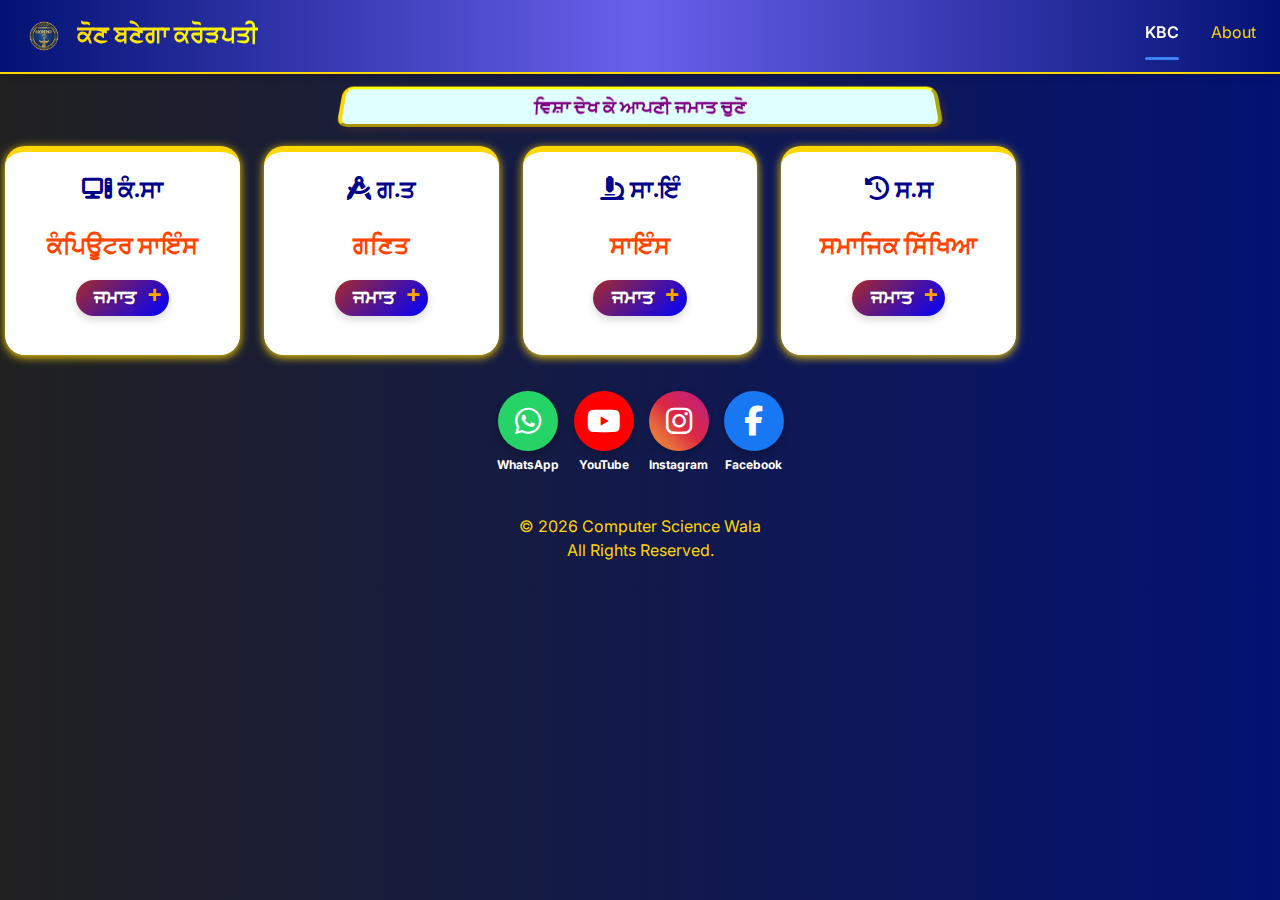
<file: index.html>
<!DOCTYPE html>
<html lang="en" class="scroll-smooth">
<head>
        <!-- Manifest -->
<link rel="manifest" href="manifest.json">

    <!-- Theme color -->
<meta name="theme-color" content="#ffffff">

<!-- iOS support -->
<link rel="apple-touch-icon" href="icons/192.png">
<meta name="apple-mobile-web-app-capable" content="yes">
<meta name="apple-mobile-web-app-status-bar-style" content="black-translucent">

    
    <meta charset="UTF-8">
    <meta name="viewport" content="width=device-width, initial-scale=1.0">
    <title>KBC</title>
    
    <link rel="preconnect" href="https://fonts.googleapis.com">
    <link rel="preconnect" href="https://fonts.gstatic.com" crossorigin>
    <link href="https://fonts.googleapis.com/css2?family=Inter:wght@400;500;600;700&display=swap" rel="stylesheet">
    <link rel="stylesheet" href="https://cdnjs.cloudflare.com/ajax/libs/font-awesome/6.4.0/css/all.min.css">
    <link rel="stylesheet" href="https://fonts.googleapis.com/icon?family=Material+Icons">
    
    <link rel="stylesheet" href="style.css">
</head>
    <style>
        .social-icons {
            display: flex;
            justify-content: center;
            gap: 15px;
            margin: 20px 0;
            flex-wrap: wrap;
        }
        
        .social-icon {
            width: 60px;
            height: 60px;
            border-radius: 50%;
            display: flex;
            align-items: center;
            justify-content: center;
            transition: transform 0.3s ease, box-shadow 0.3s ease;
            box-shadow: 0 4px 8px rgba(0, 0, 0, 0.2);
        }
        
        .social-icon:hover {
            transform: translateY(-5px);
            box-shadow: 0 6px 12px rgba(0, 0, 0, 0.3);
        }
        
        .whatsapp-icon {
            background-color: #25D366;
        }
        
        .youtube-icon {
            background-color: #FF0000;
        }
        
        .instagram-icon {
            background: linear-gradient(45deg, #f09433 0%,#e6683c 25%,#dc2743 50%,#cc2366 75%,#bc1888 100%);
        }
        
        .facebook-icon {
            background-color: #1877F2;
        }
        
        .social-icon i {
            color: white;
            font-size: 30px;
        }
        
        .social-icon-text {
            color: white;
            font-size: 12px;
            font-weight: bold;
            margin-top: 5px;
        }
        
        .icon-container {
            display: flex;
            flex-direction: column;
            align-items: center;
        }
        
        @keyframes pulse {
            0% { transform: scale(1); }
            50% { transform: scale(1.05); }
            100% { transform: scale(1); }
        }
        
        .pulse-animation {
            animation: pulse 2s infinite;
        }
        
        @media (max-width: 480px) {
            .social-icons {
                gap: 10px;
            }
            .social-icon {
                width: 50px;
                height: 50px;
            }
            .social-icon i {
                font-size: 24px;
            }
        }
    </style>
<body style="padding:5px;items-align:center;background: linear-gradient(to right, #212121, #031273);">

    <header id="main-header" class="bg-white/80 backdrop-blur-lg shadow-md fixed top-0 left-0 right-0 z-50 transition-all duration-300" style="border-bottom:2px solid gold;">
        <div class="container mx-auto px-6 py-4">
            <div class="flex items-center justify-between">
                <a href="index.html" class="text-2xl font-bold text-gray-800 hover:text-blue-500 transition-colors">
                    <img src="logo.png" alt="Site Logo" width="40" height="40" class="inline-block mr-2 rounded-sm">
                    <span class="logo">ਕੋਣ ਬਣੇਗਾ ਕਰੋੜਪਤੀ</span>
                </a>

                <nav class="hidden md:flex items-center space-x-8">
                    <a href="index.html" class="nav-link text-gray-600 hover:text-blue-500 transition-colors pb-2" data-page="home">KBC</a>
                     <a href="about.html" class="nav-link text-gray-600 hover:text-blue-500 transition-colors pb-2" data-page="about">About</a>
                      </nav>

                <button id="mobile-menu-button" class="md:hidden p-2 rounded-md text-gray-600 hover:bg-gray-100 focus:outline-none">
                    <svg id="menu-open-icon" xmlns="http://www.w3.org/2000/svg" width="24" height="24" viewBox="0 0 24 24" fill="none" stroke="currentColor" stroke-width="2" stroke-linecap="round" stroke-linejoin="round">
                        <line x1="3" y1="12" x2="21" y2="12"></line>
                        <line x1="3" y1="6" x2="21" y2="6"></line>
                        <line x1="3" y1="18" x2="21" y2="18"></line>
                    </svg>
                    <svg id="menu-close-icon" xmlns="http://www.w3.org/2000/svg" width="24" height="24" viewBox="0 0 24 24" fill="none" stroke="currentColor" stroke-width="2" stroke-linecap="round" stroke-linejoin="round" class="hidden">
                        <line x1="18" y1="6" x2="6" y2="18"></line>
                        <line x1="6" y1="6" x2="18" y2="18"></line>
                    </svg>
                </button>
            </div>

            <div id="mobile-menu" class="hidden md:hidden mt-4">
                <nav class="flex flex-col space-y-4">
                    <a href="index.html" class="nav-link text-gray-600 hover:bg-gray-100 p-3 rounded-lg" data-page="home">KBC</a>
                 <a href="about.html" class="nav-link text-gray-600 hover:bg-gray-100 p-3 rounded-lg" data-page="about">About</a>
                     </nav>
            </div>
        </div>
    </header>

          <div id="instruction" style="margin-top:5rem;"class="mhead">
        <div class="animated-text">ਵਿਸ਼ਾ ਦੇਖ ਕੇ ਆਪਣੀ ਜਮਾਤ ਚੁਣੋ</div>
    </div>
        <div class="ws" id="q">
            <section class="worksheet-selection container">
                <div class="worksheet-grid">
                    <div class="worksheet-card">
                        <i class="fas fa-computer"> <span color="red"> ਕੰ.ਸਾ</span></i>
                        <h3><font size="5" color="orangered"><b>ਕੰਪਿਊਟਰ ਸਾਇੰਸ</b></font></h3>
                        <button class="accordion"><b>ਜਮਾਤ  <span class="accordion-icon">+</span></b></button>
                         <div class="panel">
                            <div class="class-grid">
                            <button class="class-button" onclick="displayWs('CS','6','ਛੇਵੀਂ - ਕੰਪਿਊਟਰ ਸਾਇੰਸ')"><span class="wsselect">ਛੇਵੀਂ</span></button>
                            <button class="class-button" onclick="displayWs('CS','7','ਸੱਤਵੀਂ - ਕੰਪਿਊਟਰ ਸਾਇੰਸ')"><span class="wsselect">ਸੱਤਵੀਂ</span></button>
                            <button class="class-button" onclick="displayWs('CS','8','ਅੱਠਵੀਂ - ਕੰਪਿਊਟਰ ਸਾਇੰਸ')"><span class="wsselect">ਅੱਠਵੀਂ</span></button>
                            <button class="class-button" onclick="displayWs('CS','9','ਨੌਵੀਂ - ਕੰਪਿਊਟਰ ਸਾਇੰਸ')"><span class="wsselect">ਨੌਵੀਂ</span></button>
                            <button class="class-button" onclick="displayWs('CS','10','ਦੱਸਵੀਂ - ਕੰਪਿਊਟਰ ਸਾਇੰਸ')"><span class="wsselect">ਦੱਸਵੀਂ</span></button>
                            <button class="class-button" onclick="displayWs('CS','11','ਗਿਆਰਵੀਂ - ਕੰਪਿਊਟਰ ਸਾਇੰਸ')"><span class="wsselect">ਗਿਆਰਵੀਂ</span></button>
                            <button class="class-button" onclick="displayWs('CS','12','ਬਾਰ੍ਹਵੀਂ - ਕੰਪਿਊਟਰ ਸਾਇੰਸ')"><span class="wsselect">ਬਾਰ੍ਹਵੀਂ</span></button>
                            
                            </div>
                        </div>
                    </div>  
                    
                    <div class="worksheet-card">
                        <i class="fas fa-drafting-compass"> ਗ.ਤ</i>
                        <h3><font size="5" color="orangered"><b>ਗਣਿਤ</b></font></h3>
                       <button class="accordion"><b>ਜਮਾਤ  <span class="accordion-icon">+</span></b></button>
                         <div class="panel">
                            <div class="class-grid">
                            <button class="class-button" onclick="displayWs('MA','6','ਛੇਵੀਂ - ਗਣਿਤ')"><span class="wsselect">ਛੇਵੀਂ</span></button>
                            <button class="class-button" onclick="displayWs('MA','7','ਸੱਤਵੀਂ - ਗਣਿਤ')"><span class="wsselect">ਸੱਤਵੀਂ</span></button>
                            <button class="class-button" onclick="displayWs('MA','8','ਅੱਠਵੀਂ - ਗਣਿਤ')"><span class="wsselect">ਅੱਠਵੀਂ</span></button>
                            <button class="class-button" onclick="displayWs('MA','9','ਨੌਵੀਂ - ਗਣਿਤ')"><span class="wsselect">ਨੌਵੀਂ</span></button>
                            <button class="class-button" onclick="displayWs('MA','10','ਦੱਸਵੀਂ - ਗਣਿਤ')"><span class="wsselect">ਦੱਸਵੀਂ</span></button>
                            <button class="class-button" onclick="displayWs('MA','11','ਗਿਆਰਵੀਂ - ਗਣਿਤ')"><span class="wsselect">ਗਿਆਰਵੀਂ</span></button>
                            <button class="class-button" onclick="displayWs('MA','12','ਬਾਰ੍ਹਵੀਂ - ਗਣਿਤ')"><span class="wsselect">ਬਾਰ੍ਹਵੀਂ</span></button>
                            
                            </div>
                        </div>
                    </div>  
                        <div class="worksheet-card">
                        <i class="fas fa-microscope"> ਸਾ.ਇੰ</i>
                        <h3><font size="5" color="orangered"><b>ਸਾਇੰਸ</b></font></h3>
                       <button class="accordion"><b>ਜਮਾਤ  <span class="accordion-icon">+</span></b></button>
                         <div class="panel">
                            <div class="class-grid">
                            <button class="class-button" onclick="displayWs('SC','6','ਛੇਵੀਂ - ਸਾਇੰਸ')"><span class="wsselect">ਛੇਵੀਂ</span></button>
                            <button class="class-button" onclick="displayWs('SC','7','ਸੱਤਵੀਂ - ਸਾਇੰਸ')"><span class="wsselect">ਸੱਤਵੀਂ</span></button>
                            <button class="class-button" onclick="displayWs('SC','8','ਅੱਠਵੀਂ - ਸਾਇੰਸ')"><span class="wsselect">ਅੱਠਵੀਂ</span></button>
                            <button class="class-button" onclick="displayWs('SC','9','ਨੌਵੀਂ - ਸਾਇੰਸ')"><span class="wsselect">ਨੌਵੀਂ</span></button>
                            <button class="class-button" onclick="displayWs('SC','10','ਦੱਸਵੀਂ - ਸਾਇੰਸ')"><span class="wsselect">ਦੱਸਵੀਂ</span></button>
                            
                            </div>
                        </div>
                    </div>  
                        <div class="worksheet-card">
                        <i class="fas fa-history"> ਸ.ਸ</i>
                        <h3><font size="5" color="orangered"><b>ਸਮਾਜਿਕ ਸਿੱਖਿਆ</b></font></h3>
                       <button class="accordion"><b>ਜਮਾਤ  <span class="accordion-icon">+</span></b></button>
                         <div class="panel">
                            <div class="class-grid">
                            <button class="class-button" onclick="displayWs('SST','6','ਛੇਵੀਂ - ਸਮਾਜਿਕ ਸਿੱਖਿਆ')"><span class="wsselect">ਛੇਵੀਂ</span></button>
                            <button class="class-button" onclick="displayWs('SST','7','ਸੱਤਵੀਂ - ਸਮਾਜਿਕ ਸਿੱਖਿਆ ')"><span class="wsselect">ਸੱਤਵੀਂ</span></button>
                            <button class="class-button" onclick="displayWs('SST','8','ਅੱਠਵੀਂ - ਸਮਾਜਿਕ ਸਿੱਖਿਆ')"><span class="wsselect">ਅੱਠਵੀਂ</span></button>
                            <button class="class-button" onclick="displayWs('SST','9','ਨੌਵੀਂ - ਸਮਾਜਿਕ ਸਿੱਖਿਆ')"><span class="wsselect">ਨੌਵੀਂ</span></button>
                            <button class="class-button" onclick="displayWs('SST','10','ਦੱਸਵੀਂ - ਸਮਾਜਿਕ ਸਿੱਖਿਆ')"><span class="wsselect">ਦੱਸਵੀਂ</span></button>
                            
                            </div>
                        </div>
                    </div>  
                    
                    
                    
                    
                </div>
            </section>
        </div>
    

    <footer style="color:gold">
            <div class="container mx-auto px-6">
        <div class="social-icons">
            <div class="icon-container">
                <a href="https://whatsapp.com/channel/0029VbCaWtV4dTnBdQviIx2p" target="_blank" class="social-icon whatsapp-icon pulse-animation">
                    <i class="fab fa-whatsapp"></i>
                </a>
                <span class="social-icon-text">WhatsApp</span>
            </div>
            <div class="icon-container">
                <a href="https://youtube.com/@computersciencewala-pb" target="_blank" class="social-icon youtube-icon pulse-animation">
                    <i class="fab fa-youtube"></i>
                </a>
                <span class="social-icon-text">YouTube</span>
            </div>
            <div class="icon-container">
                <a href="https://www.instagram.com/saini_vip?igsh=MTB5MXE0eDZxcmhybw==" target="_blank" class="social-icon instagram-icon pulse-animation">
                    <i class="fab fa-instagram"></i>
                </a>
                <span class="social-icon-text">Instagram</span>
            </div>
            <div class="icon-container">
                <a href="https://www.facebook.com/COMPUTERSCIENCEWALA" target="_blank" class="social-icon facebook-icon pulse-animation">
                    <i class="fab fa-facebook-f"></i>
                </a>
                <span class="social-icon-text">Facebook</span>
            </div>
        </div>
    </div>
        <div class="container mx-auto px-1 py-1 text-center">
            <p>&copy; 2026  Computer Science Wala <br> All Rights Reserved.</p>
            
        </div>
    </footer>
    
    <script>
        document.addEventListener('DOMContentLoaded', () => {
            const navLinks = document.querySelectorAll('.nav-link');
            const mobileMenuButton = document.getElementById('mobile-menu-button');
            const mobileMenu = document.getElementById('mobile-menu');
            const menuOpenIcon = document.getElementById('menu-open-icon');
            const menuCloseIcon = document.getElementById('menu-close-icon');

            // --- Logic to highlight the active link based on the current URL ---
            const currentPage = window.location.pathname.split("/").pop();

            navLinks.forEach(link => {
                // Get the file name from the link's href
                const linkPage = link.getAttribute('href').split("/").pop();

                // Check for the home page (which can be '' or 'index.html')
                if (linkPage === currentPage || (currentPage === '' && linkPage === 'index.html')) {
                    link.classList.add('active');
                }
            });

            // --- Logic to toggle the mobile menu ---
            mobileMenuButton.addEventListener('click', () => {
                mobileMenu.classList.toggle('hidden');
                menuOpenIcon.classList.toggle('hidden');
                menuCloseIcon.classList.toggle('hidden');
            });

            // Note: A click listener for the nav-links is no longer needed,
            // as the browser's default behavior of navigating to the href is what we want.
        });
    
    const acc = document.getElementsByClassName("accordion");
        for (let i = 0; i < acc.length; i++) {
            acc[i].addEventListener("click", function() {
                // First, close all other accordion panels
                for (let j = 0; j < acc.length; j++) {
                    if (acc[j] !== this) { // Skip the currently clicked accordion
                        acc[j].classList.remove("active");
                        const otherPanel = acc[j].nextElementSibling;
                        otherPanel.style.display = "none";
                    }
                }
                
                // Then toggle the clicked accordion
                this.classList.toggle("active");
                const panel = this.nextElementSibling;
                if (panel.style.display === "block") {
                    panel.style.display = "none";
                } else {
                    panel.style.display = "block";
                }
            });
        }
            
    function displayWs(sub,cls,topic) {
       const path = `DataKbc/${sub}/${cls}.js`;
      let dataScript = document.createElement("script");
  dataScript.src = path;
  dataScript.onload = function () {
    // Once Data_pwords.js is loaded, load emojiquiz.js
    let gameScript = document.createElement("script");
    gameScript.src = `Scripts/Kbc.js`;
    gameScript.onload = function () {
      // After both scripts are loaded, call your game
      const sampleData = kbc; // defined in Data_pwords.js
      startKBC(sampleData,topic); // defined in emojiquiz.js
    };
    document.body.appendChild(gameScript);
  };
  document.body.appendChild(dataScript);
   }
    
    </script>
            
 <script>
  if ("serviceWorker" in navigator) {
    navigator.serviceWorker.register("/service-worker.js")
      .then(reg => console.log("Service Worker registered:", reg))
      .catch(err => console.error("SW registration failed:", err));
  }
</script>

<script>
  let deferredPrompt;
  // Android install
  window.addEventListener('beforeinstallprompt', (e) => {
    e.preventDefault();
    deferredPrompt = e;

    const installBtn = document.createElement('button');
    installBtn.textContent = "Install App";
    installBtn.className = "install-btn";
    document.body.appendChild(installBtn);

    setTimeout(() => installBtn.remove(), 5000);

    installBtn.addEventListener('click', () => {
      installBtn.remove();
      deferredPrompt.prompt();
      deferredPrompt.userChoice.then(choice => {
        console.log('User choice:', choice.outcome);
        deferredPrompt = null;
      });
    });
  });

  // iOS install prompt
  window.addEventListener("load", () => {
    const isIos = /iphone|ipad|ipod/.test(window.navigator.userAgent.toLowerCase());
    const isInStandalone = ("standalone" in window.navigator) && window.navigator.standalone;

    if (isIos && !isInStandalone) {
      const iosBtn = document.createElement("button");
      iosBtn.textContent = "Install App";
      iosBtn.className = "install-btn";
      document.body.appendChild(iosBtn);

      setTimeout(() => iosBtn.remove(), 5000);

      iosBtn.addEventListener("click", () => {
        alert("iOS 'Open in safari Browser': Tap the Share button (square with ↑), then choose 'Add to Home Screen'.");
        iosBtn.remove();
      });
    }
  });
</script>
            
</body>
</html>
</file>
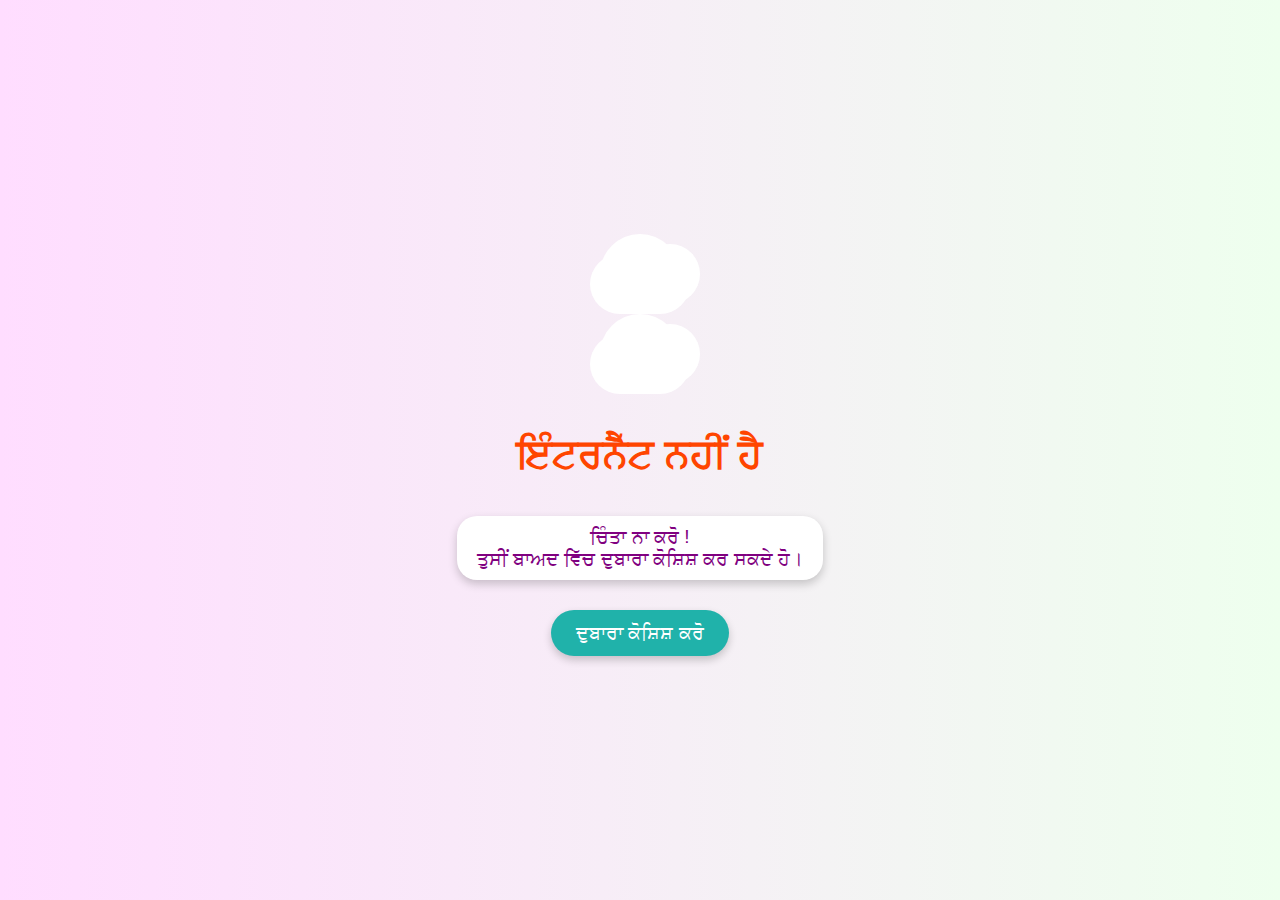
<file: offline.html>
<!DOCTYPE html>
<html lang="pa">
<head>
  <meta charset="UTF-8">
  <title>Offline</title>
  <style>
    body {
      font-family: "Comic Sans MS", "Baloo Paaji 2", cursive, sans-serif;
      text-align: center;
      margin: 0;
      padding: 0;
      background: linear-gradient(to right, #ffddff, #eeffee);
     height: 100vh;
      display: flex;
      justify-content: center;
      align-items: center;
      flex-direction: column;
    }
    h1 {
      font-size: 2.5em;
      color: orangered;
      margin-bottom: 20px;
      animation: bounce 1.5s infinite;
    }
    p {
      font-size: 1.2em;
      color: #333;
      background: #fff;
      padding: 10px 20px;
      border-radius: 20px;
      box-shadow: 0 4px 10px rgba(0,0,0,0.2);
      margin-bottom: 30px;
    }
    .cloud {
      width: 100px;
      height: 60px;
      background: #fff;
      border-radius: 50px;
      position: relative;
      display: inline-block;
      margin: 10px;
      animation: float 4s ease-in-out infinite;
    }
    .cloud:before, .cloud:after {
      content: "";
      position: absolute;
      background: #fff;
      width: 80px;
      height: 80px;
      border-radius: 50%;
      top: -20px;
      left: 10px;
    }
    .cloud:after {
      width: 60px;
      height: 60px;
      top: -10px;
      left: 50px;
    }
    @keyframes bounce {
      0%, 100% { transform: translateY(0); }
      50% { transform: translateY(-10px); }
    }
    @keyframes float {
      0%, 100% { transform: translateY(0); }
      50% { transform: translateY(-15px); }
    }
    .retry-btn {
      background: lightseagreen;
      color: white;
      font-size: 1.2em;
      border: none;
      padding: 12px 25px;
      border-radius: 25px;
      cursor: pointer;
      box-shadow: 0 4px 8px rgba(0,0,0,0.2);
      transition: background 0.3s, transform 0.2s;
    }
    .retry-btn:hover {
      background: #e91e63;
      transform: scale(1.1);
    }
  </style>
</head>
<body>
  <div class="cloud"></div>
  <div class="cloud" style="animation-delay:1s;"></div>
  
  <h1>ਇੰਟਰਨੈੱਟ ਨਹੀਂ ਹੈ</h1>
  <p style="color:purple;">ਚਿੰਤਾ ਨਾ ਕਰੋ ! <br> ਤੁਸੀਂ ਬਾਅਦ ਵਿੱਚ ਦੁਬਾਰਾ ਕੋਸ਼ਿਸ਼ ਕਰ ਸਕਦੇ ਹੋ।</p>
  
  <button class="retry-btn" onclick="location.reload()"> ਦੁਬਾਰਾ ਕੋਸ਼ਿਸ਼ ਕਰੋ</button>
</body>
</html>
</file>
<file: style.css>
/* style.css */

/* --- Generated Tailwind CSS Utilities (from your HTML) --- */
*, ::before, ::after { box-sizing: border-box; border-width: 0; border-style: solid; border-color: #e5e7eb; }
html { line-height: 1.5; -webkit-text-size-adjust: 100%; -moz-tab-size: 4; tab-size: 4; font-family: Inter, sans-serif; font-feature-settings: normal; font-variation-settings: normal; -webkit-tap-highlight-color: transparent; }
body { margin: 0; line-height: inherit; }
h3 { font-size: inherit; font-weight: inherit; }
a { color: inherit; text-decoration: inherit; }
button { font-family: inherit; font-size: 100%; font-weight: inherit; line-height: inherit; color: inherit; margin: 0; padding: 0; text-transform: none; background-color: transparent; background-image: none; cursor: pointer; }
img { display: block; vertical-align: middle; max-width: 100%; height: auto; }
svg { display: block; vertical-align: middle; }
.container { width: 100%; margin-right: auto; margin-left: auto; padding-right: 1.5rem; padding-left: 1.5rem; }
@media (min-width: 640px) { .container { max-width: 640px; } }
@media (min-width: 768px) { .container { max-width: 768px; } }
@media (min-width: 1024px) { .container { max-width: 1024px; } }
@media (min-width: 1280px) { .container { max-width: 1280px; } }
@media (min-width: 1536px) { .container { max-width: 1536px; } }
.fixed { position: fixed; }
.top-0 { top: 0px; }
.right-0 { right: 0px; }
.left-0 { left: 0px; }
.z-50 { z-index: 50; }
.mx-auto { margin-left: auto; margin-right: auto; }
.mt-4 { margin-top: 1rem; }
.mr-2 { margin-right: 0.5rem; }
.inline-block { display: inline-block; }
.flex { display: flex; }
.hidden { display: none; }
.flex-col { flex-direction: column; }
.items-center { align-items: center; }
.justify-between { justify-content: space-between; }
.space-x-8 > :not([hidden]) ~ :not([hidden]) { --tw-space-x-reverse: 0; margin-right: calc(2rem * var(--tw-space-x-reverse)); margin-left: calc(2rem * calc(1 - var(--tw-space-x-reverse))); }
.space-y-4 > :not([hidden]) ~ :not([hidden]) { --tw-space-y-reverse: 0; margin-top: calc(1rem * calc(1 - var(--tw-space-y-reverse))); margin-bottom: calc(1rem * var(--tw-space-y-reverse)); }
.rounded-sm { border-radius: 0.125rem; }
.rounded-md { border-radius: 0.375rem; }
.rounded-lg { border-radius: 0.5rem; }
.bg-white\/80 { background: linear-gradient(90deg, #031273,#6960ec , #031273); }
.p-2 { padding: 0.5rem; }
.p-3 { padding: 0.75rem; }
.px-1 { padding-left: 0.25rem; padding-right: 0.25rem; }
.py-1 { padding-top: 0.25rem; padding-bottom: 0.25rem; }
.px-6 { padding-left: 1.5rem; padding-right: 1.5rem; }
.py-4 { padding-top: 1rem; padding-bottom: 1rem; }
.py-10 { padding-top: 2.5rem; padding-bottom: 2.5rem; }
.pt-12 { padding-top: 3rem; }
.pb-2 { padding-bottom: 0.5rem; }
.text-center { text-align: center; }
.text-2xl { font-size: 1.5rem; line-height: 2rem; }
.font-bold { font-weight: 700; }
.text-gray-600 { color: gold; }
.text-gray-800 { color: #1f2937; }
.shadow-md { box-shadow: 0 4px 6px -1px rgba(0, 0, 0, 0.1), 0 2px 4px -2px rgba(0, 0, 0, 0.1); }
.backdrop-blur-lg { backdrop-filter: blur(16px); }
.transition-all { transition-property: all; transition-timing-function: cubic-bezier(0.4, 0, 0.2, 1); transition-duration: 150ms; }
.transition-colors { transition-property: color, background-color, border-color, text-decoration-color, fill, stroke; transition-timing-function: cubic-bezier(0.4, 0, 0.2, 1); transition-duration: 150ms; }
.duration-300 { transition-duration: 300ms; }
.antialiased { -webkit-font-smoothing: antialiased; -moz-osx-font-smoothing: grayscale; }
.scroll-smooth { scroll-behavior: smooth; }
.hover\:bg-gray-100:hover { background-color: #031273; }
.hover\:text-blue-500:hover { color: #3b82f6; }
.focus\:outline-none:focus { outline: 2px solid transparent; outline-offset: 2px; }
@media (min-width: 768px) {
  .md\:flex { display: flex; }
  .md\:hidden { display: none; }
}



.ws {
  
  justify-content: center;
  align-items: center;
  
}


    /* Style for the active navigation link */
        .nav-link.active {
            color: white; /* Blue-500 */
            font-weight: 600;
            position: relative;
        }
        .nav-link.active::after {
            content: '';
            position: absolute;
            bottom: -8px;
            left: 0;
            right: 0;
            height: 3px;
            background-color: #3b82f6;
            border-radius: 2px;
        }
        /* Fade-in animation for content */
        @keyframes fadeIn {
            from { opacity: 0; transform: translateY(10px); }
            to { opacity: 1; transform: translateY(0); }
        }
        .content-fade-in {
            animation: fadeIn 0.5s ease-in-out;
        }
.logo {
  
  font-size: 1.5rem;
  
  align-self: center;
  background: linear-gradient(135deg, gold,yellow , white);
  background-size: 200% auto;
  color: transparent;
  -webkit-background-clip: text;
  background-clip: text;
  animation: gradient 3s linear infinite;
}

@keyframes gradient {
  0% { background-position: 0% center; }
  100% { background-position: 200% center; }
}
    
    .worksheet-selection {
  margin-top:.1rem;
  padding: 1rem 0;
}

.worksheet-grid {
  display: grid;
  grid-template-columns: repeat(auto-fill, minmax(220px, 1fr));
  gap: 1.5rem;
}

.worksheet-card {
    background-color:white;
  border-top:6px outset gold;
  border-radius: 20px;
  padding: 1.5rem;
  box-shadow: 0 2px 10px gold;
  text-align: center;
  transition: transform 0.3s ease;
}

.worksheet-card:hover {
  transform: translateY(-5px);
}

.worksheet-card i {
  font-size: 1.5rem;
  color: darkblue;
  margin-bottom:.5rem;
}

.worksheet-card h3 {
  font-size: 1.2rem;
  margin-bottom: 0.1rem;
  
}
.panel {
  
  padding: 3px 3px;
  background-color: white;
  display: none;
  overflow: hidden;
  
}
.accordion {
  /* --- Sizing and Layout --- */
  min-width: 50%;
  margin: 15px;
  padding: 0.2em.4em; /* Slightly more padding for a softer look */
  position: relative;
  cursor: pointer;
  outline: none;
  
  /* --- Colors & Background --- */
  /* Cheerful gradient background */
  background: linear-gradient(135deg,brown, blue); 
  color: white;
  
  /* --- Font --- */
  font-family: 'Arial', sans-serif; /* A simple, readable font */
  font-weight: bold;
  font-size: 1.2rem; /* Slightly larger for better readability */
  text-shadow: 1px 1px 2px rgba(0, 0, 0, 0.2); /* Makes text pop */
  
  /* --- Shape & Border --- */
  border: none;
  border-radius: 50px; /* Fully rounded for a pill/bubble shape */
  /* Soft shadow to lift the button off the page */
  box-shadow: 0 4px 8px rgba(0, 0, 0, 0.15);
  
  /* --- Smooth Animations --- */
  transition: all 0.2s ease-in-out;

  /* --- User Interaction Helpers --- */
  user-select: none;
  -webkit-user-select: none;
  touch-action: manipulation;
}

/* --- Interaction States --- */

.accordion:hover {
  /* Make it brighter and lift it up on hover */
  background: linear-gradient(135deg,blue, brown);
  transform: translateY(-3px); /* Lifts the button slightly */
  box-shadow: 0 6px 12px rgba(0, 0, 0, 0.2);
}

.accordion:active {
  /* Make it look like it's being pressed down */
  transform: translateY(1px); /* Pushes the button down */
  box-shadow: 0 2px 4px rgba(0, 0, 0, 0.15);
}

.accordion .accordion-icon {
  color:orange;
  float: right;
  transition: transform 0.3s ease-in-out;
  font-size: 1.5rem;
  line-height: 1; /* Aligns the '+' vertically */
}

/* When the accordion is active, rotate the icon */
.accordion.active .accordion-icon {
  transform: rotate(45deg); /* Turns the '+' into an 'x' */
}

.class-grid {
      
        display: grid;
        grid-template-columns: repeat(2, 1fr);
        gap: 10px;
        margin-top: 2px;
    }
    
    .class-button {
      
        padding: 1px 1px;
        
        text-align: center;
        border-radius: 6px;
  cursor: pointer;
        transition: all 0.2s;
        display: flex;
        align-items: center;
        justify-content: center;
        
    }
    
    .class-button:hover {
         transform: translateY(-2px);
        box-shadow: 0 2px 4px rgba(0,0,0,0.1);
    }
    
    .class-button:active {
        transform: translateY(0);
    }
    
    
    
    /* Responsive adjustments */
    @media (max-width: 480px) {
        .class-grid {
            grid-template-columns: repeat(2, 1fr);
        }
        
        .class-button {
            font-size: 20px;
            padding: 1px 1px;
        }
    }

.animated-text {
    font-weight: bold;
    font-size: 1.2rem;
    text-align: center;
    padding: .2rem 0;
    animation: color-change 2s infinite alternate;
}

@keyframes color-change {
    from { color: brown; }
    to { color: orangered; }
}

  

.wsselect {
  /* --- Sizing and Layout --- */
  min-width: 50%;
  margin: 1px;
  padding: 0.4em .6em;
  position: relative;
  cursor: pointer;
  outline: none;
  
  /* --- Colors & Background --- */
  background-color: #031273; /* A bright, friendly green */
  color: white;

  /* --- Font --- */
  font-weight: bold;
  font-size: 1rem;
   /* A little extra spacing for fun */
  /* --- Shape & Border --- */
  border: none;
  border-radius: 10px; /* Rounded corners, but still blocky */
  /* This darker bottom border creates the 3D effect */
  border-bottom: 3px solid gold;
    /* --- Smooth Animations --- */
  transition: all 0.15s ease-out;

  /* --- User Interaction Helpers --- */
  user-select: none;
  -webkit-user-select: none;
  touch-action: manipulation;
}

/* --- Interaction States --- */

.wsselect:hover {
  /* Slightly brighter on hover */
  background-color: goldenrod;
  

  /* Move it up slightly to invite a click */
  transform: translateY(-2px);
  border-bottom: 3px solid #031273;
  border-bottom-width: 3px; /* Make the shadow seem larger */
}

.wsselect:active {
  /* The "press down" effect */
  transform: translateY(4px); /* Moves the button down into the space */
  border-bottom: 3px solid #27ae60; /* The border shrinks, completing the illusion */
}

.wshead {
  font-family: 'Poppins', sans-serif;
  font-weight: 700;
  font-size: 1rem;
  margin: 0;
  
  align-self: center;
  background: linear-gradient(90deg, yellow, white, yellow);
  background-size: 200% auto;
  color: transparent;
  -webkit-background-clip: text;
  background-clip: text;
  animation: gradient1 3s linear infinite;
}

@keyframes gradient1 {
  0% { background-position: 0% center; }
  100% { background-position: 100% center; }
}
.install-btn {
  position: fixed;
  bottom: 10px;
  right: 10px;
  padding: 6px 8px;
  background: orangered;   /* corrected color name */
  color: white;
  border-radius: 20px;
  font-size: 12px;
  font-weight: bold;
  cursor: pointer;
  z-index: 2000;

  /* Animation */
  animation: zoomInOut 1.5s infinite;
}

@keyframes zoomInOut {
  0% { transform: scale(1); }
  50% { transform: scale(1.2); }
  100% { transform: scale(1); }
}
.profile-pic {
    margin-top:2rem;
  margin-bottom:2rem;
    width: 150px;
    height: 150px;
    border-radius: 50%;
    border: 5px solid lightseagreen;
    box-shadow: 0 0 20px rgba(0, 123, 255, 0.7);
    transition: transform 0.3s ease, box-shadow 0.3s ease;
  }

  .profile-pic:hover {
    transform: scale(1.1);
    box-shadow: 0 0 30px rgba(255, 0, 0, 0.7);
  }



nav ul li {
  
  margin-right: 10px;
}

nav ul li a {
  
  color: white;
  text-decoration: none;
  font-weight: bold;
}

nav ul li a:hover {
  text-decoration: underline;
}
.headerqt {
  width:75%;
  justify-content: center;
  text-align: center;
  margin: px auto;
  padding: 15px 25px;
  background:linear-gradient(135deg, #fefdfa, #ffebef);
  border-radius: 16px;
  border: 2px solid #7b1fa2;
  box-shadow: 0 6px 20px rgba(123, 31, 162, 0.3);
  font-size: 20px;
  color: #4a0072;
  font-weight: bold;
  font-family: 'Segoe UI', Tahoma, Geneva, Verdana, sans-serif;
  letter-spacing: 1px;
  text-shadow: 1px 1px 2px #ffffff;
  transition: transform 0.3s ease, box-shadow 0.3s ease;
}

.headerqt:hover {
  transform: scale(1.03);
  box-shadow: 0 8px 25px rgba(123, 31, 162, 0.4);
}
.tree ul {list-style: none; padding-left: 20px; }
    .tree li { margin: 10px 0;font-size:20px }
    .tree label { cursor: pointer; font-weight: bold; color: #2e7d32;border-left:4px outset green;}
    .tree button {
      font-size: 15px;
      background: #ccddcc;
      border-bottom: 2px solid brown;
      padding: 4px 7px;
      margin: 3px 0;
      border-radius: 6px;
      cursor: pointer;
      font-weight: bold;
      width:100%;
      max-width: 500px;
      color: green;
    }
    .tree input[type="checkbox"] { display: none; }
    .tree input[type="checkbox"] ~ ul { display: none; }
    .tree input[type="checkbox"]:checked ~ ul { display: block; }



    .question-block {
      margin: 15px 0;
      padding: 10px;
      background: #e0f7fa;
      border-radius: 8px;
      border: 1px solid purple;
    }

    .question-text { font-size: 16px; color:purple; margin-bottom: 8px;font-weight:bold; }
    .options-row { display: flex; gap: 10px; margin-bottom: 5px; }
    .option { flex: 1; background: #edfefe; padding: 5px; border-radius: 5px;font-weight:bold;font-size: 15px;white-space: pre-line; }
    .answer { color: red; font-weight: bold; margin-top: 5px;font-size: 16px;}
   .section-heading {font-size: 1em;font-weight: bold;color: white;margin-bottom:.5em;text-align: center;background-color: #6573B5;padding: 10px;border-radius: 8px;box-shadow: 0 2px 4px rgba(0, 0, 0, 0.1);}
  .lesson-heading {border:4px outset brown;font-size: 1.2em;font-weight: bold;color: brown;margin-bottom:.5em;margin-top:2em;text-align: center;background:linear-gradient(to right, #ffe8a8, #efcbfb);padding: 10px;border-radius: 8px;box-shadow: 0 2px 4px rgba(0, 0, 0, 0.1);width:100%;}
.answer-image {
  max-width: 100%;
  height: auto;
  margin-top: 10px;
  border: 1px solid #ddd;
  border-radius: 4px;
}
.question-block1 {
  display: flex;
  justify-content: space-between;
  margin: 15px 0;
      padding: 10px;
      background: #e0f7fa;
      border-radius: 8px;
      border: 1px solid purple;
}



.question-col {
  width: 25%;
  color:purple;
  font-weight: bold;
}

.answer-col {
  width: 75%;
  font-weight: bold;
  color:red;
  text-align: right;
}
.question-col1 {
  width: 70%;
  color:purple;
  font-weight: bold;
}

.answer-col1{
  width: 30%;
  font-weight: bold;
  color:red;
  text-align: right;
}


.mhead
{
  color:purple;font-weight:bold;padding:1px;
  border-bottom:outset 3px gold;border-top:outset 3px yellow;border-left:outset 4px gold;border-right:outset 4px yellow;border-radius:10px;background:lightcyan;  box-shadow: 3px 3px 10px rgba(65,44,56,0.7); /* shadow */
  max-width: 600px;
  align-self: center;
  width: 100%;
  align-content: center;
  transform: perspective(600px) rotateX(20deg);
  margin:0 auto;
  
}
</file>
